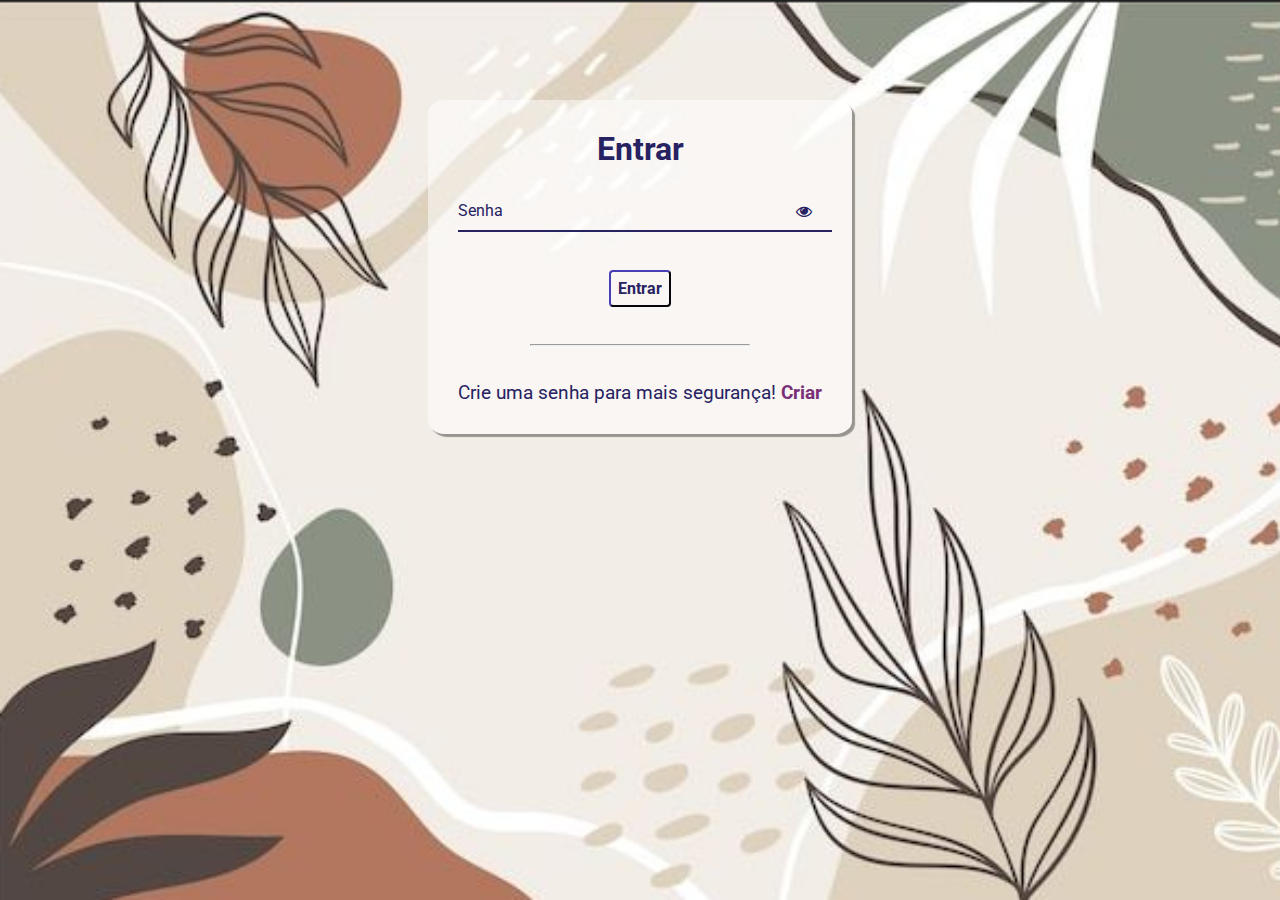
<file: Galeria ft/assets/html/signin.html>
<!DOCTYPE html>
<html lang="pt-br">
  <head>
    <meta charset="UTF-8" />
    <meta http-equiv="X-UA-Compatible" content="IE=edge" />
    <meta name="viewport" content="width=device-width, initial-scale=1.0" />
    <link
      rel="stylesheet"
      href="https://stackpath.bootstrapcdn.com/font-awesome/4.7.0/css/font-awesome.min.css"
    />
    <link rel="stylesheet" href="../css/signin.css" />
    <title>Singin</title>
  </head>
  <body>
    <div class="container">
      <div class="card">
        <h1>Entrar</h1>

        <div id="msgError"></div>

        <div class="label-float">
          <input type="password" id="senha" paceholder="" required />
          <label id="senhaLabel" for="senha">Senha</label>
          <i class="fa fa-eye" aria-hidden="true"></i>
        </div>

        <div class="justify-center">
          <button onclick="entrar()">Entrar</button>
        </div>

        <div class="justify-center">
          <hr />
        </div>

        <p>
          Crie uma senha para mais segurança!
          <a href="./signup.html">
            Criar
          </a>
        </p>
      </div>
    </div>

    <script src="../js/signin.js"></script>
  </body>
</html>
</file>
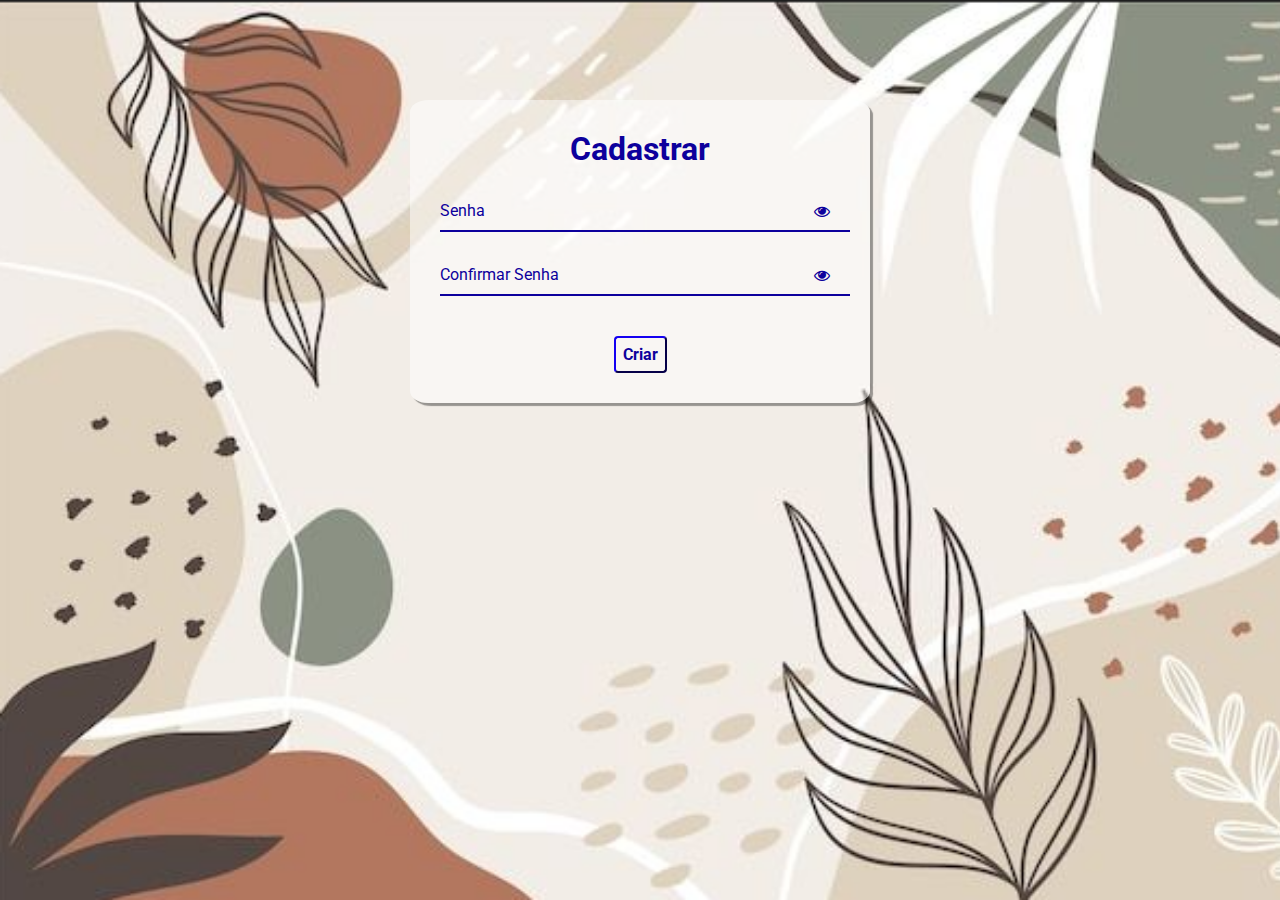
<file: Galeria ft/assets/html/signup.html>
<!DOCTYPE html>
<html lang="pt-br">
  <head>
    <meta charset="UTF-8" />
    <meta http-equiv="X-UA-Compatible" content="IE=edge" />
    <meta name="viewport" content="width=device-width, initial-scale=1.0" />
    <link
      rel="stylesheet"
      href="https://stackpath.bootstrapcdn.com/font-awesome/4.7.0/css/font-awesome.min.css"
    />
    <link rel="stylesheet" href="../css/signup.css" />
    <title>Singup</title>
  </head>
  <body>
    <div class="container">
      <div class="card">
        <h1>Cadastrar</h1>

        <div id="msgError"></div>
        <div id="msgSuccess"></div>

        <div class="label-float">
          <input type="password" id="senha" placeholder=" " required />
          <label id="labelSenha" for="senha">Senha</label>
          <i id="verSenha" class="fa fa-eye" aria-hidden="true"></i>
        </div>

        <div class="label-float">
          <input type="password" id="confirmSenha" placeholder=" " required />
          <label id="labelConfirmSenha" for="confirmSenha"
            >Confirmar Senha</label>
          <i id="verConfirmSenha" class="fa fa-eye" aria-hidden="true"></i>
        </div>

        <div class="justify-center">
          <button onclick="cadastrar()">Criar</button>
        </div>
      </div>
    </div>

    <script src="../js/signup.js"></script>
  </body>
</html>
</file>
<file: Galeria ft/assets/css/signin.css>
@import url('https://fonts.googleapis.com/css2?family=Roboto:ital,wght@0,100;0,300;0,400;0,500;0,700;0,900;1,100;1,300;1,400;1,500;1,700;1,900&display=swap');

* {
  margin: 0;
  padding: 0;
  font-family: 'Roboto', sans-serif;
}

body {
  background-color: #c98545;
  background-image: url("../imagens/fundo.png");
  background-repeat: no-repeat;
  background-size: cover;
  background-attachment: fixed;
}

.container {
  display: flex;
  justify-content: center;
  width: 100%;
  margin-top: 100px;
}

.card {
  background-color: #ffffff80;
  padding: 30px;
  border-radius: 4%;
  box-shadow: 3px 3px 1px 0px #00000060
}

h1{
  text-align: center;
  margin-bottom: 20px;
  color: #272262
}

.label-float input{
  width: 100%;
  padding: 5px 5px;
  display: inline-block;
  border: 0;
  border-bottom: 2px solid #272262;
  background-color: transparent;
  outline: none;
  min-width: 180px;
  font-size: 16px;
  transition: all .3s ease-out;
  border-radius: 0;
  
}

.label-float{
  position: relative;
  padding-top: 13px;
  margin-top: 5%;
  margin-bottom: 5%;
}

.label-float input:focus{
  border-bottom: 2px solid #4038a0;
}

.label-float label{
  color: #272262;
  pointer-events: none;
  position: absolute;
  top: 0;
  left: 0;
  margin-top: 13px;
  transition: all .3s ease-out;
}

.label-float input:focus + label,
.label-float input:valid + label{
  font-size: 13px;
  margin-top: 0;
  color: #4038a0
}

button{
  background-color: transparent;
  border-color: #272262;
  color: #272262;
  padding: 7px;
  font-weight: bold;
  font-size: 12pt;
  margin-top: 20px;
  border-radius: 4px;
  cursor: pointer;
  outline: none;
  transition: all .4s ease-out;
}

button:hover{
  background-color: #272262;
  color: #fff;
}

.justify-center{
  display: flex;
  justify-content: center;
}

hr{
  margin-top: 10%;
  margin-bottom: 10%;
  width: 60%;
}

p{
  color: #272262;
  font-size: 14pt;
  text-align: center;
}

a{
  color: #7a3077;
  font-weight: bold;
  text-decoration: none;
  transition: all .3s ease-out;
}

a:hover{
  color: #272262;
}

.fa-eye{
  position: absolute;
  top: 15px;
  right: 10px;
  cursor: pointer;
  color: #272262;
}

 #msgError{
  text-align: center;
  color: #ff0000;
  background-color: #ffbbbb;
  padding: 10px;
  border-radius: 4px;
  display: none;
}
</file>
<file: Galeria ft/assets/css/signup.css>
@import url('https://fonts.googleapis.com/css2?family=Roboto:ital,wght@0,100;0,300;0,400;0,500;0,700;0,900;1,100;1,300;1,400;1,500;1,700;1,900&display=swap');

* {
  margin: 0;
  padding: 0;
  font-family: 'Roboto', sans-serif;
}

body {
  background-image: url("../imagens/fundo.png");
  background-repeat: no-repeat;
  background-size: cover;
  background-attachment: fixed
  
}

.container {
  display: flex;
  justify-content: center;
  width: 100%;
  margin-top: 100px;
}

.card {
  background-color: #ffffff80;
  padding: 30px;
  border-radius: 4%;
  box-shadow: 3px 3px 1px 0px #00000060;
  width: 400px;
}

h1{
  text-align: center;
  margin-bottom: 20px;
  color: #0d009c
}

.label-float input{
  width: 100%;
  padding: 5px 5px;
  display: inline-block;
  border: 0;
  border-bottom: 2px solid #0d009c;
  background-color: transparent;
  outline: none;
  min-width: 180px;
  font-size: 16px;
  transition: all .3s ease-out;
  border-radius: 0;
  
}

.label-float{
  position: relative;
  padding-top: 13px;
  margin-top: 5%;
  margin-bottom: 5%;
}

.label-float input:focus{
  border-bottom: 2px solid #4038a0;
}

.label-float label{
  color: #0d009c;
  pointer-events: none;
  position: absolute;
  top: 0;
  left: 0;
  margin-top: 13px;
  transition: all .3s ease-out;
}

.label-float input:focus + label,
.label-float input:valid + label{
  font-size: 13px;
  margin-top: 0;
  color: #4038a0
}

button{
  background-color: transparent;
  border-color: #0d009c;
  color: #0d009c;
  padding: 7px;
  font-weight: bold;
  font-size: 12pt;
  margin-top: 20px;
  border-radius: 4px;
  cursor: pointer;
  outline: none;
  transition: all .4s ease-out;
}

button:hover{
  background-color: #0d009c;
  color: #fff;
}

.justify-center{
  display: flex;
  justify-content: center;
}

.fa-eye{
  position: absolute;
  top: 15px;
  right: 10px;
  cursor: pointer;
  color: #0d009c;
}

#msgError{
  text-align: center;
  color: #ff0000;
  background-color: #ffbbbb;
  padding: 10px;
  border-radius: 4px;
  display: none;
}

#msgSuccess{
  text-align: center;
  color: #00bb00;
  background-color: #bbffbe;
  padding: 10px;
  border-radius: 4px;
  display: none;
}
</file>
